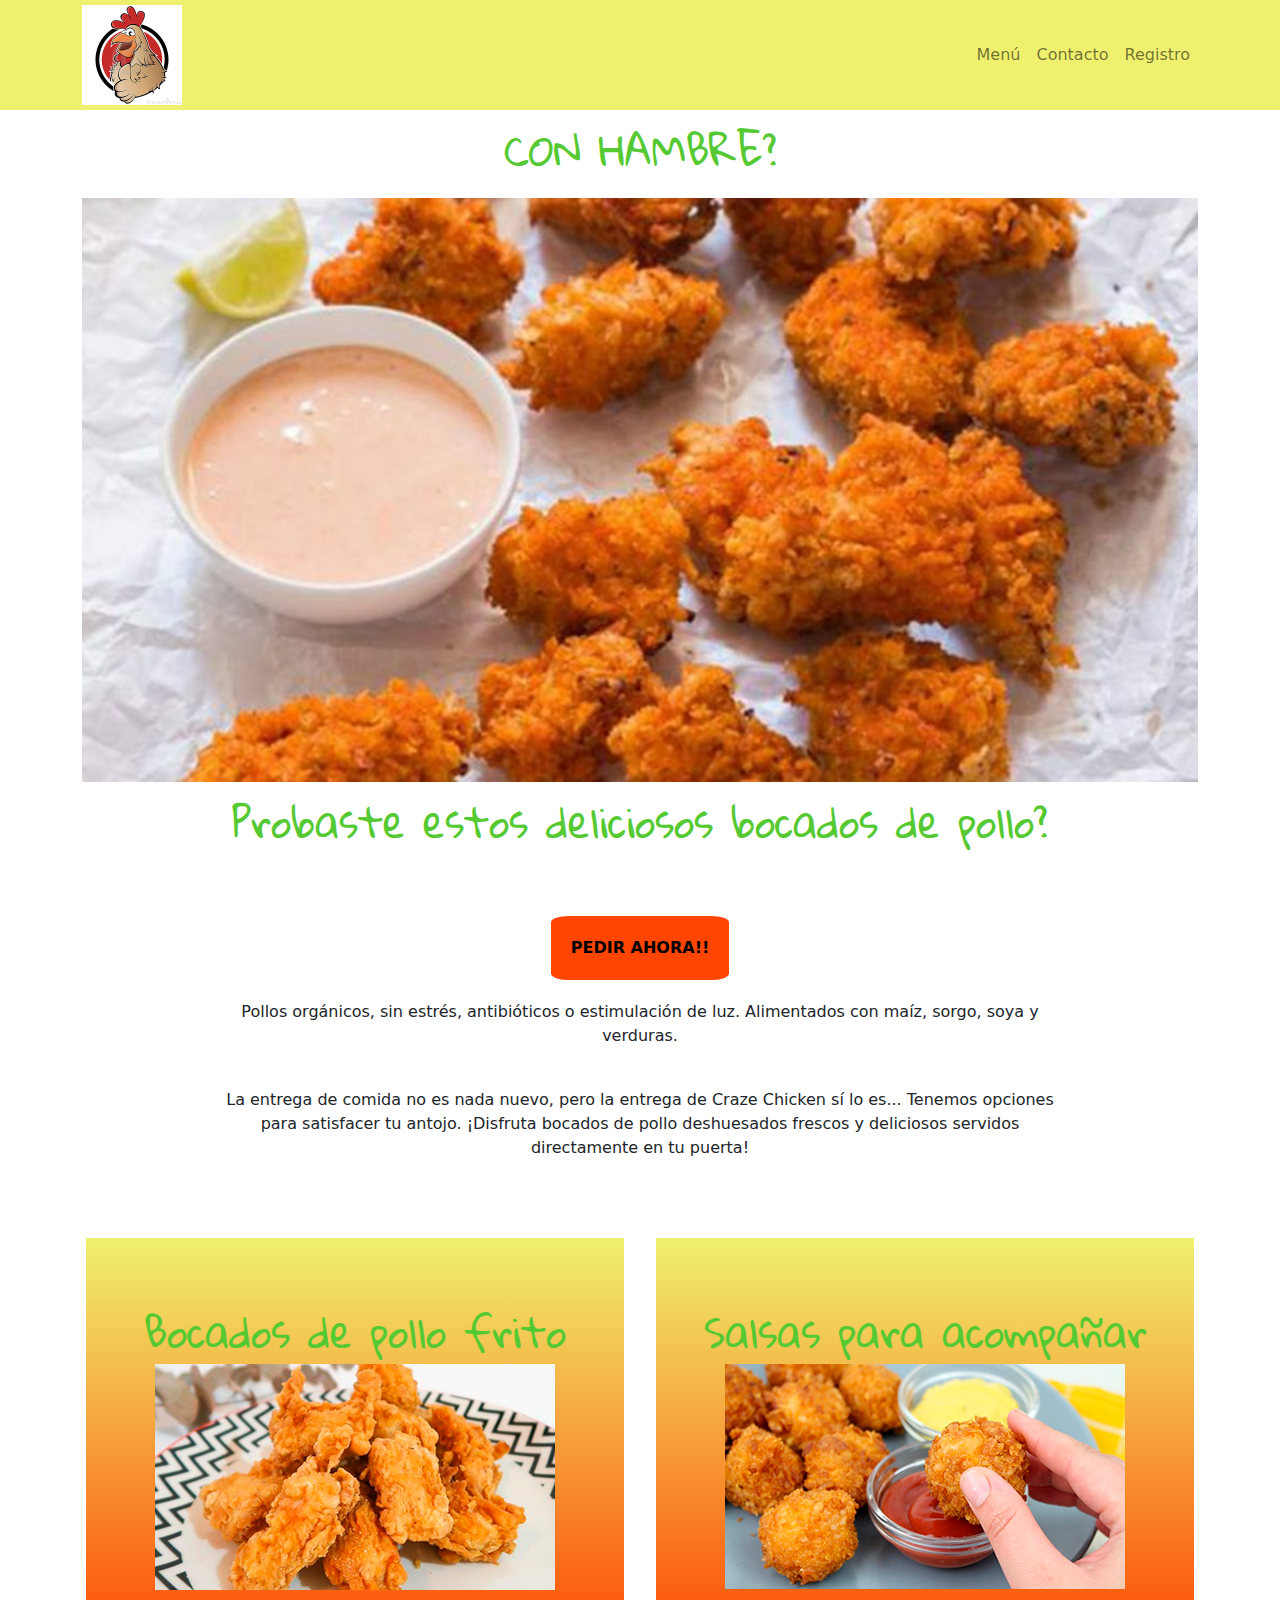
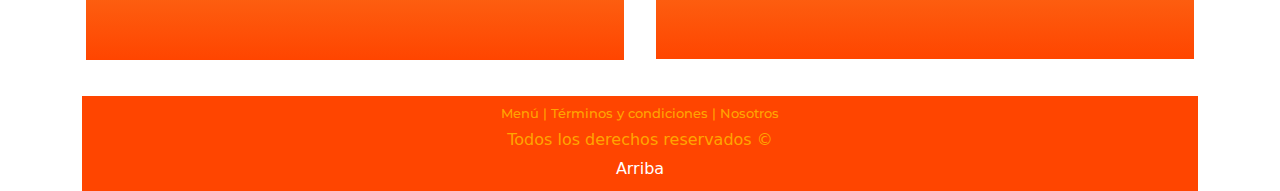
<file: index.html>
<!DOCTYPE html>
<html lang="es">

<head>
    <meta charset="UTF-8">
    <meta http-equiv="X-UA-Compatible" content="IE=edge">
    <meta name="viewport" content="width=device-width, initial-scale=1.0">
    <link rel="stylesheet" href="https://cdnjs.cloudflare.com/ajax/libs/animate.css/4.1.1/animate.min.css" />
    <link rel="stylesheet" href="https://raw.github.com/daneden/animate.css/master/animate.css">
    <link rel="preconnect" href="https://fonts.googleapis.com">
    <link rel="preconnect" href="https://fonts.gstatic.com" crossorigin>
    <link href="https://fonts.googleapis.com/css2?family=Gloria+Hallelujah&family=Montserrat:wght@100;500&display=swap" rel="stylesheet">
    <link rel="stylesheet" href="./css/bootstrap.min.css">
    <link rel="stylesheet" href="./css/estilo.css">
    <title>Craze Chicken 🐥</title>
</head>

<body>
    <header class="header">
        <nav class="navbar navbar-expand-lg navbar-light header p-0">
            <div class="container">
                <a class="navbar-brand" href="./index.html"><img src="./images/Logo_banner.jpg" alt="Craze Chicken" width="100px" height="auto"></a>
                <button class="navbar-toggler" type="button" data-bs-toggle="collapse" data-bs-target="#navbarNavAltMarkup" aria-controls="navbarNavAltMarkup" aria-expanded="false" aria-label="Toggle navigation">
                <span class="navbar-toggler-icon"></span>
            </button>
                <div class="collapse navbar-collapse" id="navbarNavAltMarkup">
                    <div class="navbar-nav">
                        <a class="nav-link" href="./menu.html">Menú</a>
                        <a class="nav-link" href="./contacto.html">Contacto</a>
                        <a class="nav-link" href="./registro.html">Registro</a>
                    </div>
                </div>
            </div>
        </nav>

    </header>
    <main class="container">
        <div class="row">
            <div class="col-12">
                <section class="banner p-3 text-center">
                    <h2 class="wow animate__animated animate__shakeY">CON HAMBRE?</h2>
                </section>
            </div>
            <div>
                <img src="./images/bocados_banner_1024x536.jpg" width="100%" height="auto" alt="imagen de bocados de pollo">
            </div>
            <div class="aparecer p-3 text-center">
                <h2 class="wow animate__animated animate__shakeX">Probaste estos deliciosos bocados de pollo?
                </h2>
            </div>
        </div>
        <div class="row">
            <div class="col-12">
                <section class="resena p-3 text-center">
                    <div class="boton ">
                        <a href="menu.html ">PEDIR AHORA!!</a>
                    </div>
                    <div class="parrafo1 ">
                        <p>
                            Pollos orgánicos, sin estrés, antibióticos o estimulación de luz. Alimentados con maíz, sorgo, soya y verduras.
                        </p>
                    </div>
                    <br>
                    <div class="parrafo2 ">
                        <p>
                            La entrega de comida no es nada nuevo, pero la entrega de Craze Chicken sí lo es... Tenemos opciones para satisfacer tu antojo. ¡Disfruta bocados de pollo deshuesados frescos y deliciosos servidos directamente en tu puerta!
                        </p>
                    </div>
                </section>
            </div>
        </div>
        <div class="row">
            <div class="col-xs-6 col-sm-6 col-md-6 p-3">
                <section class="img">
                    <div class="div1">
                        <h2>Bocados de pollo frito</h2>
                        <img src="./images/bocados_home(400px).jpg" alt="Bocados de pollo frito">
                    </div>
                </section>
            </div>
            <div class="col-xs-6 col-sm-6 col-md-6 p-3">
                <section class="img">
                    <div class="div2">
                        <h2>Salsas para acompañar</h2>
                        <img src="./images/salsas_home(400px).jpg" alt="Salsas para acompañar">
                    </div>
                </section>
            </div>
        </div>
        <div class="row">
            <div class="col-12">
                <footer class="footer ">
                    <div>
                        <h4>Menú | Términos y condiciones | Nosotros</h4>
                    </div>
                    <div>
                        <h6>
                            Todos los derechos reservados ©
                        </h6>
                    </div>
                    <div>
                        <a href="#top ">Arriba</a>
                    </div>
                </footer>
            </div>
        </div>
    </main>

    <script src="js/wow.min.js"></script>
    <script>
        new WOW().init();
    </script>
    </script src="https://unpkg.com/@popperjs/core@2">
    </script>
    <script src="./js/bootstrap.js"></script>
</body>

</html>
</file>
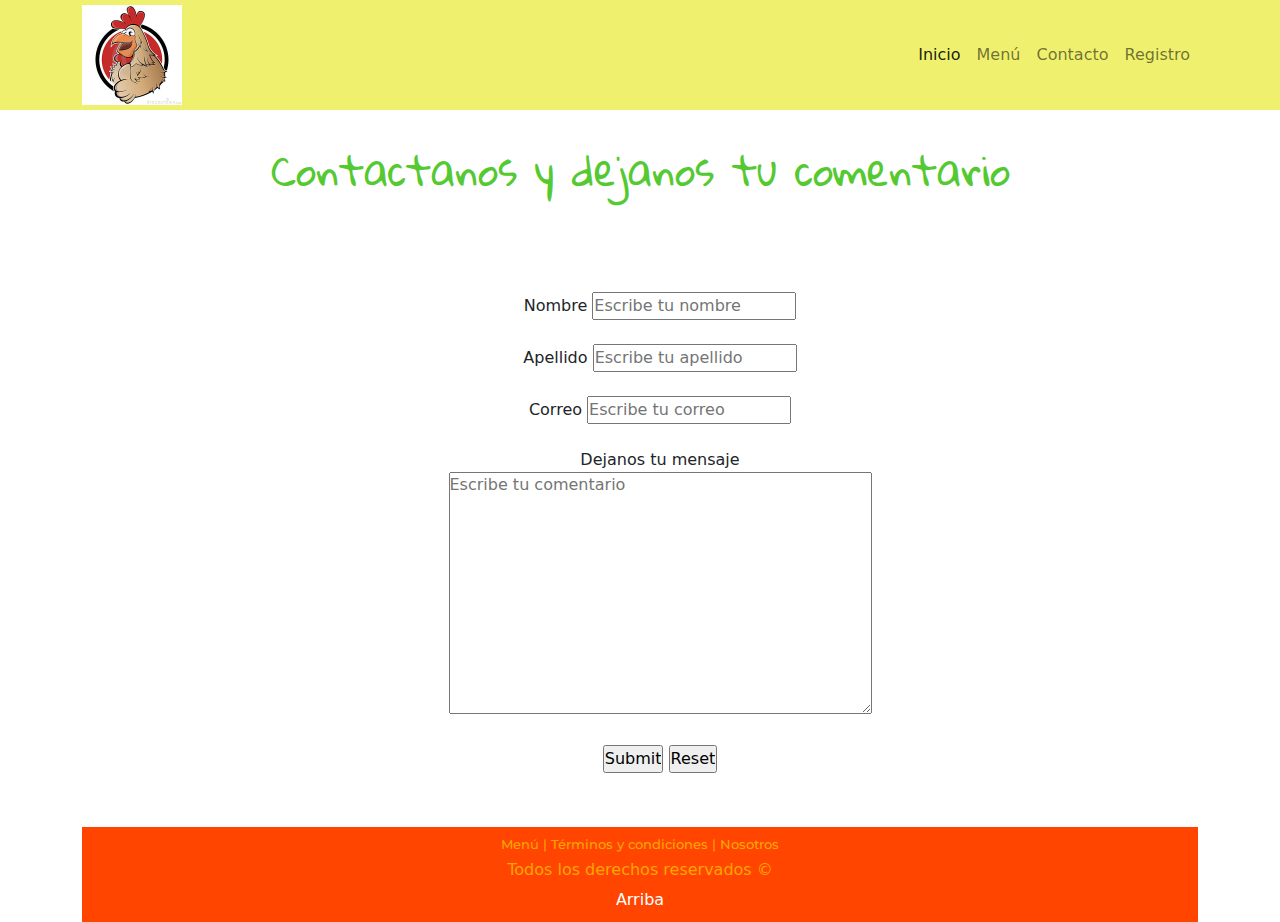
<file: contacto.html>
<!DOCTYPE html>
<html lang="es">

<head>
    <meta charset="UTF-8">
    <meta http-equiv="X-UA-Compatible" content="IE=edge">
    <meta name="viewport" content="width=device-width, initial-scale=1.0">
    <link rel="stylesheet" href="https://cdnjs.cloudflare.com/ajax/libs/animate.css/4.1.1/animate.min.css" />
    <link rel="stylesheet" href="https://raw.github.com/daneden/animate.css/master/animate.css">
    <link rel="preconnect" href="https://fonts.googleapis.com">
    <link rel="preconnect" href="https://fonts.gstatic.com" crossorigin>
    <link href="https://fonts.googleapis.com/css2?family=Gloria+Hallelujah&family=Montserrat:wght@100;500&display=swap" rel="stylesheet">
    <link rel="stylesheet" href="./css/bootstrap.min.css">
    <link rel="stylesheet" href="./css/estilo.css">
    <title>Craze Chicken 🐥</title>
</head>

<body>
    <header class="header">
        <nav class="navbar navbar-expand-lg navbar-light header p-0">
            <div class="container">
                <a class="navbar-brand" href="./index.html"><img src="./images/Logo_banner.jpg" alt="Craze Chicken" width="100px" height="auto"></a>
                <button class="navbar-toggler" type="button" data-bs-toggle="collapse" data-bs-target="#navbarNavAltMarkup" aria-controls="navbarNavAltMarkup" aria-expanded="false" aria-label="Toggle navigation">
                <span class="navbar-toggler-icon"></span>
            </button>
                <div class="collapse navbar-collapse" id="navbarNavAltMarkup">
                    <div class="navbar-nav">
                        <a class="nav-link active" aria-current="page" href="./index.html">Inicio</a>
                        <a class="nav-link" href="./menu.html">Menú</a>
                        <a class="nav-link" href="./contacto.html">Contacto</a>
                        <a class="nav-link" href="./registro.html">Registro</a>
                    </div>
                </div>
            </div>
        </nav>

    </header>
    <main class="container">
        <div class="row">
            <div class="col-12">
                <section class="titulo p-3">
                    <h2 class="text-center">Contactanos y dejanos tu comentario</h2>
                </section>
            </div>

            <section class="formulario">
                <form action="">
                    <fieldset>

                        <div>
                            <br>
                            <label for="name">Nombre</label>
                            <input type="text" placeholder="Escribe tu nombre" name="name">
                        </div>
                        <br>
                        <div>
                            <label for="lastname">Apellido</label>
                            <input type="text" placeholder="Escribe tu apellido" name="lastname">
                        </div>
                        <br>
                        <div>
                            <label for="email">Correo</label>
                            <input type="email" placeholder="Escribe tu correo" name="email" required>
                        </div>
                        <br>
                        <div>
                            <label for="comments">Dejanos tu mensaje</label>
                            <br>
                            <textarea name="comments" id="" cols="50" rows="10" placeholder="Escribe tu comentario"></textarea>
                        </div>
                        <br>
                        <div>
                            <input type="submit" name="Enviar" id="">
                            <input type="reset" name="Borrar" id="">
                        </div>
                        <br>
                    </fieldset>
                </form>
            </section>
        </div>
        <div class="row">
            <div class="col-12">
                <footer class="footer ">
                    <div>
                        <h4>Menú | Términos y condiciones | Nosotros</h4>
                    </div>
                    <div>
                        <h6>
                            Todos los derechos reservados ©
                        </h6>
                    </div>
                    <div>
                        <a href="#top ">Arriba</a>
                    </div>
                </footer>
            </div>
        </div>
    </main>

</body>

</html>
</file>
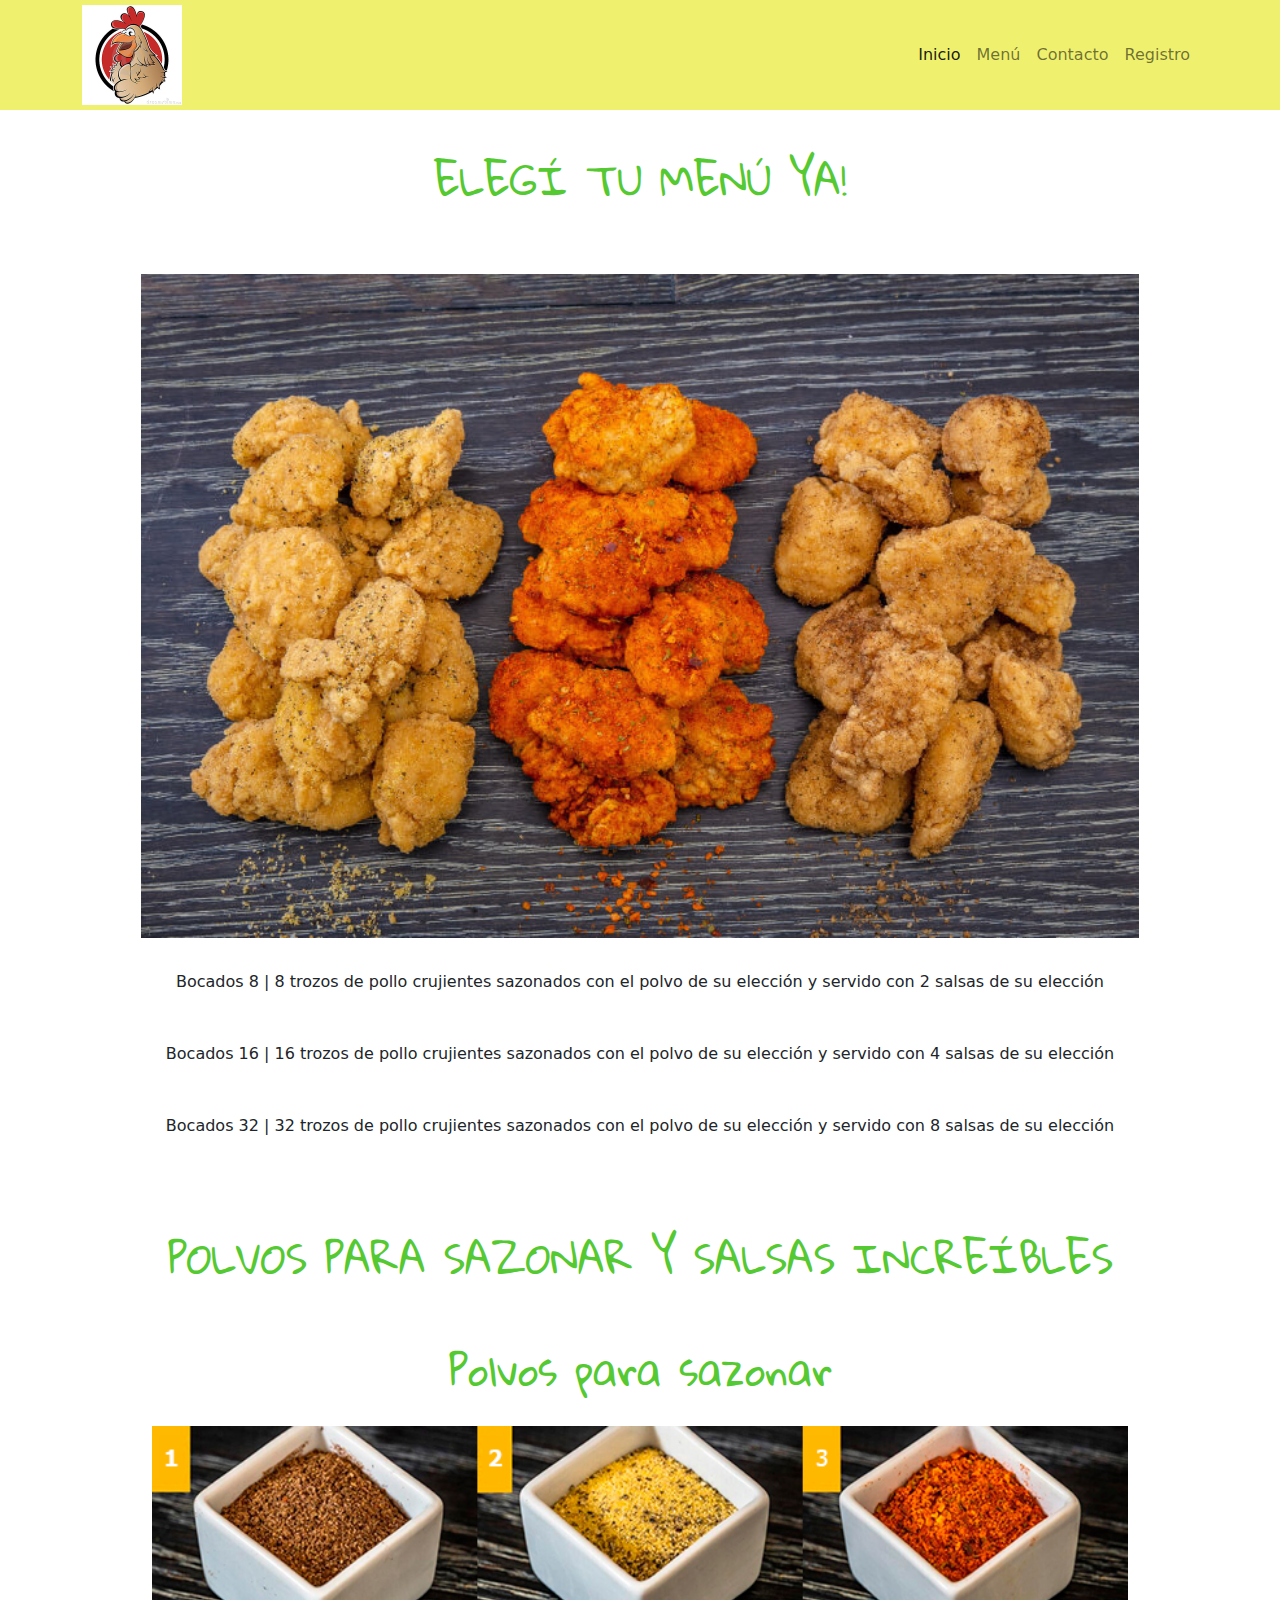
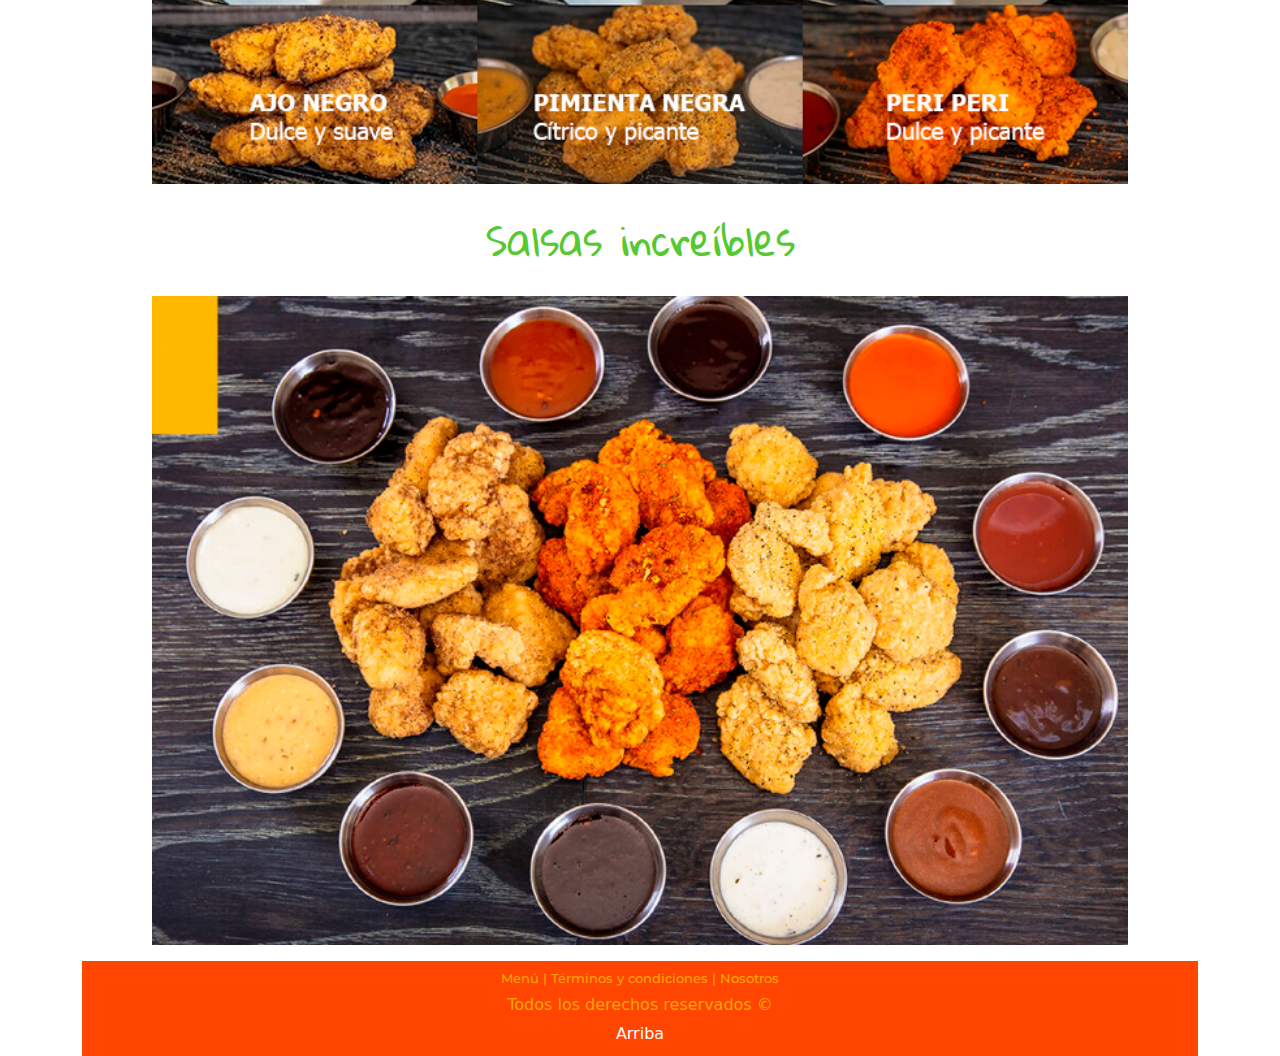
<file: menu.html>
<!DOCTYPE html>
<html lang="es">

<head>
    <meta charset="UTF-8">
    <meta http-equiv="X-UA-Compatible" content="IE=edge">
    <meta name="viewport" content="width=device-width, initial-scale=1.0">
    <link rel="stylesheet" href="https://cdnjs.cloudflare.com/ajax/libs/animate.css/4.1.1/animate.min.css" />
    <link rel="stylesheet" href="https://raw.github.com/daneden/animate.css/master/animate.css">
    <link rel="preconnect" href="https://fonts.googleapis.com">
    <link rel="preconnect" href="https://fonts.gstatic.com" crossorigin>
    <link href="https://fonts.googleapis.com/css2?family=Gloria+Hallelujah&family=Montserrat:wght@100;500&display=swap" rel="stylesheet">
    <link rel="stylesheet" href="./css/bootstrap.min.css">
    <link rel="stylesheet" href="./css/estilo.css">
    <title>Craze Chicken 🐥</title>
</head>

<body>
    <header class="header">
        <nav class="navbar navbar-expand-lg navbar-light header p-0">
            <div class="container">
                <a class="navbar-brand" href="./index.html"><img src="./images/Logo_banner.jpg" alt="Craze Chicken" width="100px" height="auto"></a>
                <button class="navbar-toggler" type="button" data-bs-toggle="collapse" data-bs-target="#navbarNavAltMarkup" aria-controls="navbarNavAltMarkup" aria-expanded="false" aria-label="Toggle navigation">
                <span class="navbar-toggler-icon"></span>
            </button>
                <div class="collapse navbar-collapse" id="navbarNavAltMarkup">
                    <div class="navbar-nav">
                        <a class="nav-link active" aria-current="page" href="./index.html">Inicio</a>
                        <a class="nav-link" href="./menu.html">Menú</a>
                        <a class="nav-link" href="./contacto.html">Contacto</a>
                        <a class="nav-link" href="./registro.html">Registro</a>
                    </div>
                </div>
            </div>
        </nav>

    </header>
    <main class="container">
        <div class="row">
            <div class="col-12">
                <section class="menu p-3">
                    <h2>ELEGÍ TU MENÚ YA!</h2>
                </section>
            </div>
            <div class="p-3 text-center">
                <img src="./images/bocados_menu.jpg" width="90%" alt="Menu con opciones de bocados de pollo">
            </div>
            <br>
            <div class="p-3 text-center">
                <p>
                    Bocados 8 | 8 trozos de pollo crujientes sazonados con el polvo de su elección y servido con 2 salsas de su elección
                </p>
            </div>
            <div class="p-3 text-center">
                <p>
                    Bocados 16 | 16 trozos de pollo crujientes sazonados con el polvo de su elección y servido con 4 salsas de su elección
                </p>
            </div>
            <div class="p-3 text-center">
                <p>
                    Bocados 32 | 32 trozos de pollo crujientes sazonados con el polvo de su elección y servido con 8 salsas de su elección
                </p>
            </div>
        </div>
        <br>
        <div class="row">
            <div class="col-12">
                <section class="salsas">
                    <h2>POLVOS PARA SAZONAR Y SALSAS INCREÍBLES</h2>
                </section>
                <div class="p-3 text-center">
                    <h2>
                        Polvos para sazonar
                    </h2>
                    <br>
                    <img src="./images/polvos_menu.jpg" width="90%" alt="Polvos para sazonar">
                </div>
                <div class="p-3 text-center">
                    <h2>
                        Salsas increíbles
                    </h2>
                    <br>
                    <img src="./images/salsas_menu(750px).jpg" width="90%" alt="Salsas increíbles">
                </div>
            </div>
        </div>
        <div class="row">
            <div class="col-12">
                <footer class="footer ">
                    <div>
                        <h4>Menú | Términos y condiciones | Nosotros</h4>
                    </div>
                    <div>
                        <h6>
                            Todos los derechos reservados ©
                        </h6>
                    </div>
                    <div>
                        <a href="#top ">Arriba</a>
                    </div>
                </footer>
            </div>
        </div>
    </main>

</body>

</html>
</file>
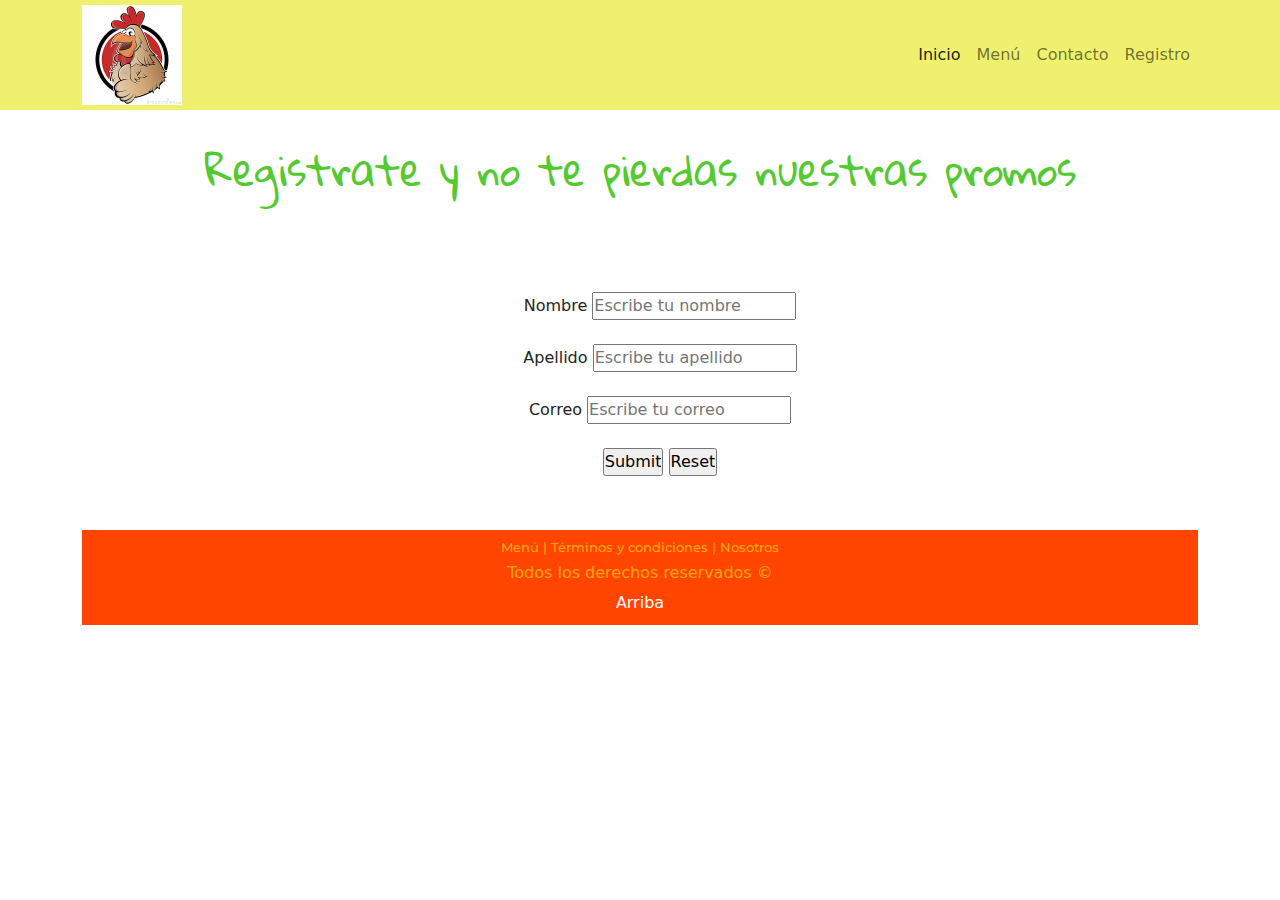
<file: registro.html>
<!DOCTYPE html>
<html lang="es">

<head>
    <meta charset="UTF-8">
    <meta http-equiv="X-UA-Compatible" content="IE=edge">
    <meta name="viewport" content="width=device-width, initial-scale=1.0">
    <link rel="stylesheet" href="https://cdnjs.cloudflare.com/ajax/libs/animate.css/4.1.1/animate.min.css" />
    <link rel="stylesheet" href="https://raw.github.com/daneden/animate.css/master/animate.css">
    <link rel="preconnect" href="https://fonts.googleapis.com">
    <link rel="preconnect" href="https://fonts.gstatic.com" crossorigin>
    <link href="https://fonts.googleapis.com/css2?family=Gloria+Hallelujah&family=Montserrat:wght@100;500&display=swap" rel="stylesheet">
    <link rel="stylesheet" href="./css/bootstrap.min.css">
    <link rel="stylesheet" href="./css/estilo.css">
    <title>Craze Chicken 🐥</title>
</head>

<body>
    <header class="header">
        <nav class="navbar navbar-expand-lg navbar-light header p-0">
            <div class="container">
                <a class="navbar-brand" href="./index.html"><img src="./images/Logo_banner.jpg" alt="Craze Chicken" width="100px" height="auto"></a>
                <button class="navbar-toggler" type="button" data-bs-toggle="collapse" data-bs-target="#navbarNavAltMarkup" aria-controls="navbarNavAltMarkup" aria-expanded="false" aria-label="Toggle navigation">
                <span class="navbar-toggler-icon"></span>
            </button>
                <div class="collapse navbar-collapse" id="navbarNavAltMarkup">
                    <div class="navbar-nav">
                        <a class="nav-link active" aria-current="page" href="./index.html">Inicio</a>
                        <a class="nav-link" href="./menu.html">Menú</a>
                        <a class="nav-link" href="./contacto.html">Contacto</a>
                        <a class="nav-link" href="./registro.html">Registro</a>
                    </div>
                </div>
            </div>
        </nav>

    </header>
    <main class="container">
        <div class="row">
            <div class="col-12">
                <section class="titulo p-3">
                    <h2 class="text-center">Registrate y no te pierdas nuestras promos</h2>
                </section>
            </div>

            <section class="formulario">
                <form action="">
                    <fieldset>

                        <div>
                            <br>
                            <label for="name">Nombre</label>
                            <input type="text" placeholder="Escribe tu nombre" name="name">
                        </div>
                        <br>
                        <div>
                            <label for="lastname">Apellido</label>
                            <input type="text" placeholder="Escribe tu apellido" name="lastname">
                        </div>
                        <br>
                        <div>
                            <label for="email">Correo</label>
                            <input type="email" placeholder="Escribe tu correo" name="email" required>
                        </div>
                        <br>
                        <div>
                            <input type="submit" name="Enviar" id="">
                            <input type="reset" name="Borrar" id="">
                        </div>
                        <br>
                    </fieldset>
                </form>
            </section>
        </div>
        <div class="row">
            <div class="col-12">
                <footer class="footer ">
                    <div>
                        <h4>Menú | Términos y condiciones | Nosotros</h4>
                    </div>
                    <div>
                        <h6>
                            Todos los derechos reservados ©
                        </h6>
                    </div>
                    <div>
                        <a href="#top ">Arriba</a>
                    </div>
                </footer>
            </div>
        </div>
    </main>

</body>

</html>
</file>
<file: css/estilo.css>
* {
        margin: 0;
        padding: 0;
        box-sizing: border-box;
    }
    
    .header {
        background-color: rgb(239, 241, 110);
    }
    
    .navbar-nav {
        display: flex;
        justify-content: flex-end;
        align-items: center;
        color: orangered;
        list-style: none;
        width: 100%;
    }
    
    .navbar-nav a:hover {
        color: orange;
        background-color: orangered;
        border-radius: 5%;
        font-weight: bold;
        border: solid 2px white;
    }
    
    .resena {
        display: flex;
        flex-direction: column;
        justify-content: space-around;
        align-items: center;
        margin: 10px auto;
        padding: 10px;
    }
    
    .resena .boton {
        display: flex;
        justify-content: center;
    }
    
    .resena .parrafo1 {
        display: flex;
        justify-content: center;
        width: 80%;
        height: auto;
    }
    
    .resena .parrafo2 {
        display: flex;
        justify-content: center;
        width: 80%;
        height: auto;
    }
    
    .resena a {
        text-decoration: none;
        color: black;
        background-color: orangered;
        border-radius: 10%;
        font-weight: bold;
        padding: 20px;
        margin: 20px;
    }
    
    .resena a:hover {
        color: orange;
        background-color: orangered;
        border-radius: 10%;
        font-weight: bold;
        border: solid 2px black;
    }
    
    .img {
        display: flex;
        flex-wrap: wrap;
        text-align: center;
        justify-content: center;
        margin: 20px auto;
        padding: 20px;
        background: linear-gradient(rgb(239, 241, 110), orangered);
    }
    
    section .div1 {
        margin: 50px 20px;
        transition: all 1s ease;
    }
    
    section .div1:hover {
        transform: scale(1, 1.5);
    }
    
    section .div2 {
        margin: 50px 20px;
        transition: all 1s ease;
    }
    
    section .div2:hover {
        transform: scale(1, 1.5);
    }
    
    .footer {
        grid-area: footer;
        background-color: orangered;
        align-self: center;
    }
    
    .footer {
        display: flex;
        flex-direction: column;
        align-items: center;
        justify-content: center;
        width: 100%;
        padding: 10px;
        color: orange;
    }
    
    footer a {
        text-decoration: none;
        color: white;
    }
    
    .menu {
        font-size: 32px;
        text-align: center;
        margin: 30px auto;
        padding: 10px;
    }
    
    .salsas {
        display: block;
        text-align: center;
        margin: 30px;
        padding: 10px;
    }
    
    .titulo {
        margin: 20px;
    }
    
    .formulario {
        display: block;
        text-align: center;
        margin: 20px;
        padding: 10px;
    }
    
    h1 {
        font-family: 'Gloria Hallelujah', cursive;
        font-weight: bold;
        font-size: 64px;
        text-align: center;
    }
    
    h2 {
        color: rgb(85, 201, 50);
        font-family: 'Gloria Hallelujah', cursive;
        font-size: 2.5rem;
    }
    
    h4 {
        font-family: 'Montserrat', sans-serif;
        font-size: 0.8rem;
        color: orange;
    }
    
    @media screen and (max-width: 768px) {
        h2 {
            color: rgb(85, 201, 50);
            font-family: 'Gloria Hallelujah', cursive;
            font-size: 1.5rem;
        }
        .row {
            display: flex;
            flex-direction: column;
            flex-wrap: wrap;
            align-items: center;
        }
    }
</file>
